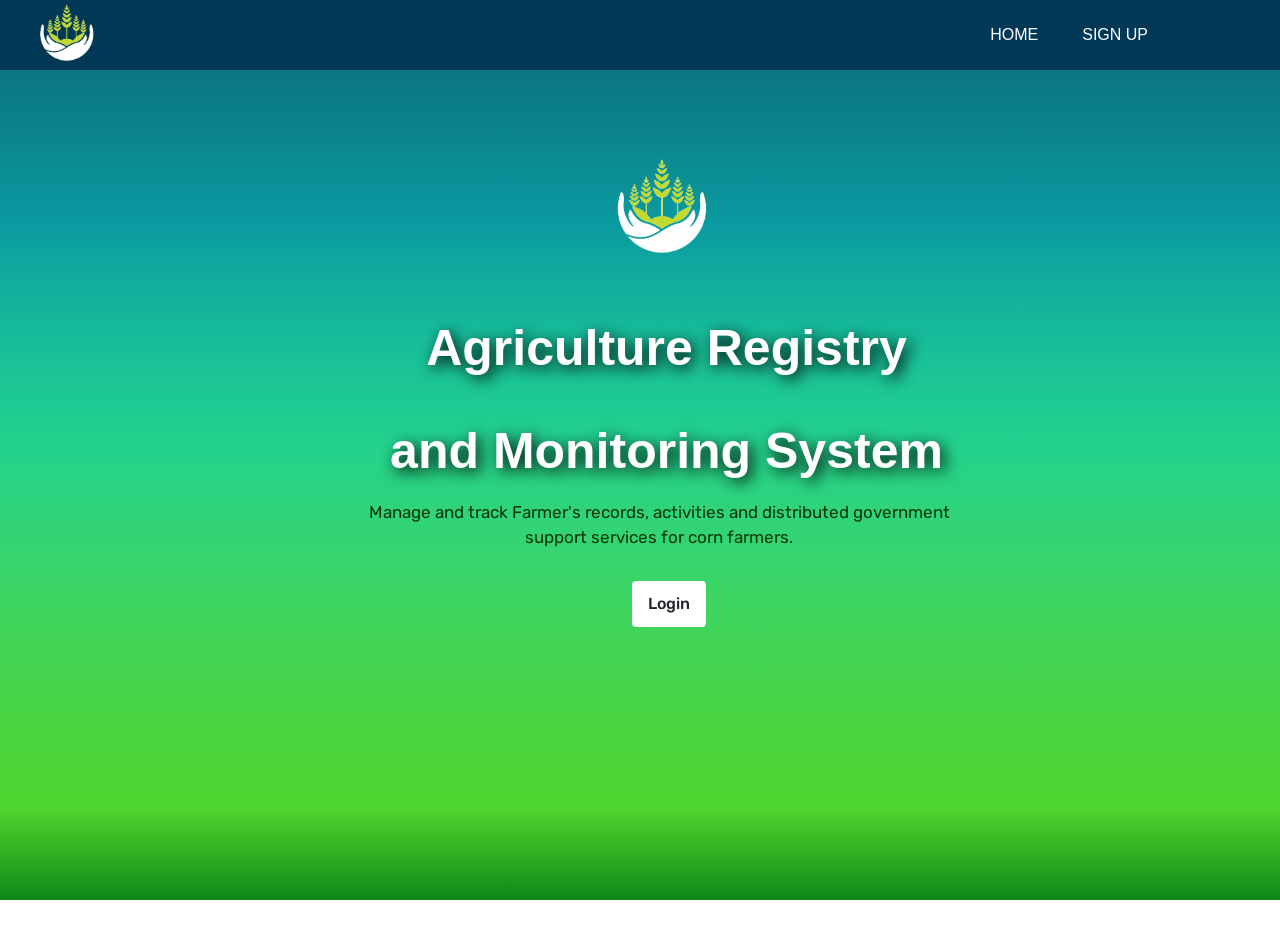
<file: index.html>
<!DOCTYPE html>
<html lang="en">

<head>
  <meta charset="UTF-8">
  <meta http-equiv="X-UA-Compatible" content="IE=edge">
  <meta name="viewport" content="width=device-width, initial-scale=1.0">
  <link href="https://fonts.googleapis.com/css2?family=Rubik:ital,wght@0,400;0,500;0,600&display=swap" rel="stylesheet">
  <link href="style.css" rel="stylesheet">
  <link href="scroll-lock.css" rel="stylesheet">
  <link rel="icon" href="LOGO1.png" type="image/png">
  <link href="tepl.css" rel="stylesheet">
    <title>Agriculture Registry and Monitoring System</title>




  </head>


    <style>
      /* Modal styles */
      .modal {
        display: none;
        position: fixed;
        z-index: 1;
        left: 0;
        top: 0;
        width: 100%;
        height: 100%;
        overflow: auto;
        background-color: rgba(0, 0, 0, 0.4);
      }
  
      .modal-content {
       background-color: #fefefe;
        margin: 10% auto;
        padding: 20px;
        border-radius: 8px;
        border: 1px solid #ccc;
        border: 1px solid #888;
        width: 80%;
        max-width: 400px;
        text-align: center;
        box-shadow: 0 4px 10px rgba(0, 0, 0, 0.1);  /* Soft shadow for depth */
        overflow: hidden;  /* Prevents content from overflowing */
      }
  
      .close {
        color: #aaa;
        float: right;
        font-size: 28px;
        font-weight: bold;
      }
  
      .close:hover,
      .close:focus {
        color: black;
        text-decoration: none;
        cursor: pointer;
      }
  
      .error-msg {
        color: red;
        margin: 10px 0;
      }

      .header1 {
      padding-left: 15px;
      font-size: 50px;
      color: #e8efeb;
      justify-items: center;
      color: white;
      text-shadow: 4px 4px 15px rgb(1, 1, 1);
  }
/* Form Container */
form {
    background: #ffffff;
    padding: 20px 30px;
    border-radius: 8px;
    box-shadow: 0 4px 8px rgba(0, 0, 0, 0.1);
    width: 100%;
    max-width: 400px;
}

/* Input Fields */
form input[type="text"],
form input[type="password"] {
    width: 100%;
    padding: 10px 15px;
    margin-bottom: 15px;
    border: 1px solid #ccc;
    border-radius: 4px;
    font-size: 14px;
}

form input[type="text"]:not(:last-child) {
    margin-bottom: 20px; /* Adjust margin between RSBA and password input fields */
}

form input[type="text"]:focus,
form input[type="password"]:focus {
    border-color: #007bff;
    outline: none;
    box-shadow: 0 0 5px rgba(0, 123, 255, 0.5);
}

/* Submit Button */
form button[type="submit"] {
    width: 100%;
    padding: 10px 15px;
    background-color: #007bff;
    color: #ffffff;
    border: none;
    border-radius: 4px;
    font-size: 16px;
    cursor: pointer;
    transition: background-color 0.3s ease;
}

form button[type="submit"]:hover {
    background-color: #0056b3;
}

/* Placeholder Styling */
form input::placeholder {
    color: #999;
    font-size: 14px;
}

/* Responsive Design */
@media (max-width: 480px) {
    form {
        padding: 15px 20px;
    }
    form input[type="text"],
    form input[type="password"] {
        font-size: 13px;
    }
    form button[type="submit"] {
        font-size: 14px;
    }
}
      
    </style>

<body>
  <!-- Front page -->
  <div class="scroll-control">
    <section class="home" id="home">

      <!-- Header/navbar -->
      <header>
      <nav>
        <img class="icon" src="LOGO1.png" alt="Corn Farmers Registry Logo">
    
        <ul>
          <li><a href="index.html">Home</a></li>
    
          <li><a href="Sign-up.html">Sign Up</a></li>
        </ul>
      </nav>
    </header>

    <main>

      <div class="fpage">
        <img class="Blogo" src="LOGO1.png" alt="logo">
        <h1 class="header1">Agriculture Registry and Monitoring System <span class="headingsp"></span></h1>
        <p class="frontp">Manage and track Farmer's records, activities and  distributed government support services for corn farmers.</p>
        <div class="center">
          <button class="btn" onclick="showFarmerLogin()">Login</button>
        </div>
      </div>

    </main>

      <!-- Farmer Login Modal -->
      <div id="farmerModal" class="modal">
        <div class="modal-content">
          <span class="close" onclick="closeModal('farmerModal')">&times;</span>
          <h2> Login</h2>
          <form action="login.php" method="POST">
            <input type="text" name="rsba_number" placeholder="RSBA Number" required>
            <input type="password" name="password" placeholder="Password" required>
            <button type="submit" name="login">Login</button>
        </form>
        <div id="message"></div>
      </div>

  

      <!-- Header/navbar End -->
    </section>

    <!-- Other sections here... -->
 
  </div>

  <script>

     // Function to show Farmer login modal
     function showFarmerLogin() {
      document.getElementById("farmerModal").style.display = "block";
    }

     // Close the modal if user clicks outside of it
     window.onclick = function(event) {
      const farmerModal = document.getElementById("farmerModal");
      const adminModal = document.getElementById("adminModal");
      if (event.target == farmerModal) {
        farmerModal.style.display = "none";
      } else if (event.target == adminModal) {
        adminModal.style.display = "none";
      }
    };

     // Function to close modals
     function closeModal(modalId) {
      document.getElementById(modalId).style.display = "none";
    }

const params = new URLSearchParams(window.location.search);
        const message = params.get('message');
        const messageDiv = document.getElementById('message');

        if (message) {
            if (params.get('type') === 'success') {
                messageDiv.classList.add('success');
            } else {
                messageDiv.classList.add('error');
            }
            messageDiv.textContent = message;
        }

  </script>
</body>


<footer>
 <!-- Contact Information Section -->
 <div class="footer-section">
  <h3>Contact Us</h3>
  <p>Email: <a href="mailto:info@cornfarmersregistry.com">info@cornfarmersregistry.com</a></p>
</div>
<div class="footer-container">
<!-- Add the main description about the system here -->
<div class="footer-section about">
  <h3>About The System</h3>
  <p>
    Agriculture Registry and Monitoring System is a digital platform designed to streamline the management and distribution of government support services to corn farmers. The system serves as a centralized registry where farmers can sign up and update their personal, farm, and crop details. It also tracks the delivery of government assistance, including cash subsidies, farm inputs like fertilizers and seeds, farm equipment, and other support services. The system provides an easy and efficient way for corn farmers to register and document their farming activities, tools for monitoring and managing the distribution of resources to farmers, and improves transparency and accuracy in reporting on the assistance provided.
  </p>
</div>

<!-- Social Media Section -->
<div class="footer-section">
  <h3>Follow Us</h3>
  <ul class="socials">
    <li><a href="https://facebook.com" target="_blank">Facebook</a></li>
    <li><a href="https://twitter.com" target="_blank">Twitter</a></li>
    <li><a href="https://instagram.com" target="_blank">Instagram</a></li>
    <li><a href="https://community.cornfarmersregistry.com" target="_blank">Community</a></li>
  </ul>
</div>

<!-- Feedback Section -->
<div class="footer-section">
  <h3>Feedback</h3>
  <p>We'd love to hear from you! <a href="feedback.html">Give us your feedback.</a></p>
</div>
</div>

</footer>

</html>
</file>
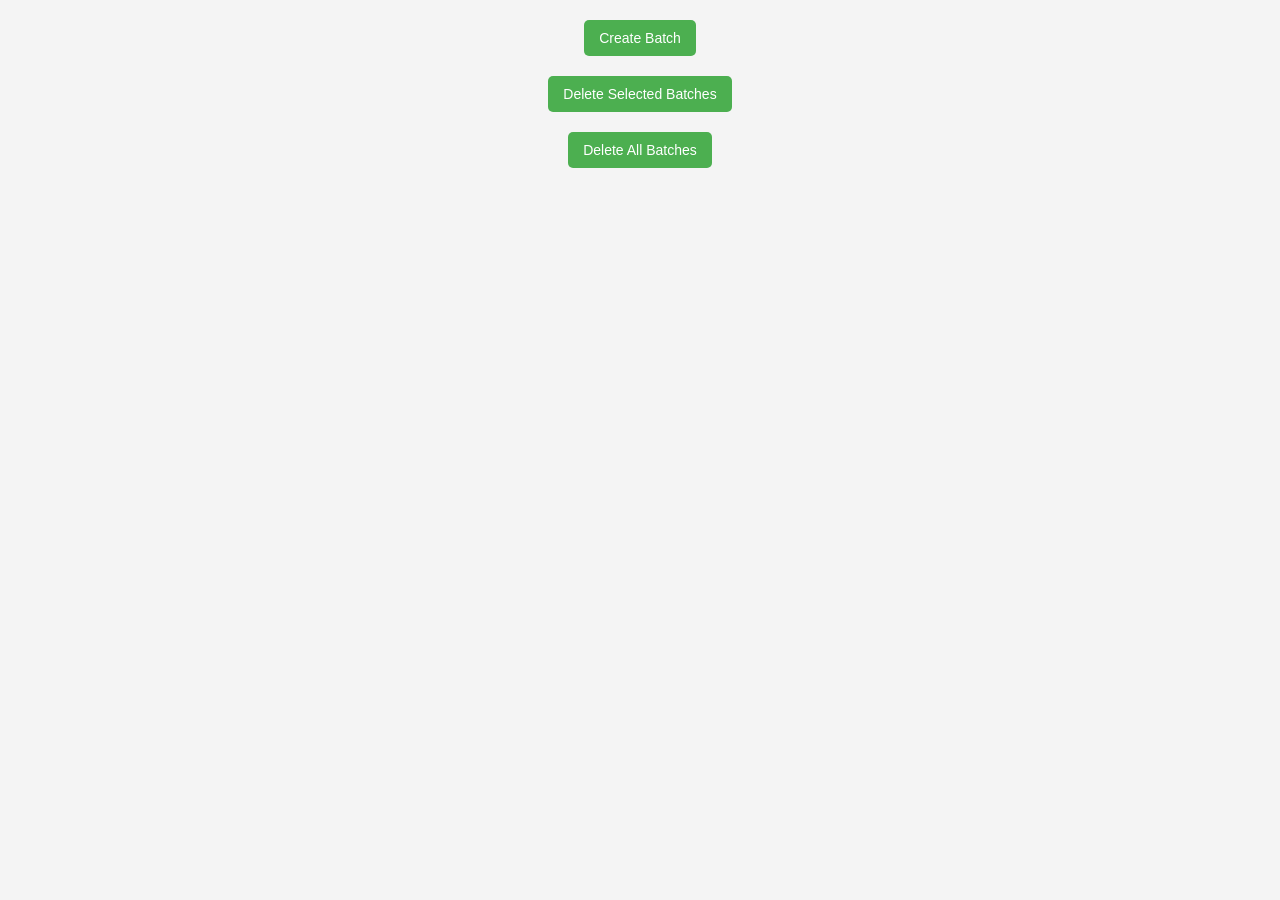
<file: add-distribution.html>
<style>
    /* General Styles */
body {
    font-family: Arial, sans-serif;
    margin: 0;
    padding: 0;
    background-color: #f4f4f4;
}

button {
    padding: 10px 15px;
    font-size: 14px;
    background-color: #4CAF50;
    color: white;
    border: none;
    cursor: pointer;
    border-radius: 5px;
    transition: background-color 0.3s ease;
}

button:hover {
    background-color: #45a049;
}

button:focus {
    outline: none;
}

/* Button Container */
.button-container {
    margin: 20px;
    display: flex;
    justify-content: center;
}

/* Modal Styles */
.modal {
    display: none;
    position: fixed;
    top: 0;
    left: 0;
    width: 100%;
    height: 100%;
    background-color: rgba(0, 0, 0, 0.5);
    justify-content: center;
    align-items: center;
}

.modal-content {
    background-color: white;
    padding: 20px;
    border-radius: 8px;
    max-width: 500px;
    width: 100%;
    position: relative;
}

.modal-close {
    position: absolute;
    top: 10px;
    right: 10px;
    font-size: 20px;
    cursor: pointer;
}

h2 {
    font-size: 24px;
    margin-bottom: 20px;
}

/* Form Styles */
form label {
    font-size: 16px;
    display: block;
    margin: 8px 0 4px;
}

form input,
form select {
    width: 100%;
    padding: 8px;
    margin: 8px 0;
    border: 1px solid #ccc;
    border-radius: 5px;
}

form input[type="number"] {
    -moz-appearance: textfield;
}

form input[type="number"]::-webkit-outer-spin-button,
form input[type="number"]::-webkit-inner-spin-button {
    -webkit-appearance: none;
    margin: 0;
}

button[type="submit"] {
    background-color: #007BFF;
}

button[type="submit"]:hover {
    background-color: #0056b3;
}

/* Batch Container Styles */
.batch-container {
    display: flex;
    flex-wrap: wrap;
    gap: 20px;
    justify-content: center;
    padding: 20px;
}

.batch-box {
    background-color: white;
    border: 1px solid #ddd;
    border-radius: 8px;
    width: 250px;
    padding: 15px;
    text-align: center;
    box-shadow: 0px 2px 5px rgba(0, 0, 0, 0.1);
}

.batch-box h3 {
    font-size: 18px;
    margin-bottom: 10px;
}

.batch-box p {
    font-size: 14px;
    margin: 5px 0;
}

.batch-checkbox {
    margin-right: 10px;
}

.batch-box:hover {
    background-color: #f0f0f0;
    cursor: pointer;
}

.batch-box input[type="checkbox"] {
    margin-right: 10px;
}

/* Modal for Adding Distribution Styles */
#distributionModal p {
    font-size: 16px;
    margin-bottom: 10px;
}

#distributionModal select {
    width: 100%;
    padding: 8px;
    margin: 8px 0;
    border: 1px solid #ccc;
    border-radius: 5px;
}

/* Responsive Styles */
@media (max-width: 768px) {
    .batch-container {
        flex-direction: column;
        align-items: center;
    }

    .batch-box {
        width: 90%;
        margin: 10px 0;
    }

    .modal-content {
        padding: 15px;
    }

    h2 {
        font-size: 20px;
    }
}

</style>
<body>

    <!-- Create Batch Button -->
    <div class="button-container">
        <button onclick="openBatchModal()">Create Batch</button>
    </div>

    <!-- Delete Selected Button -->
    <div class="button-container">
        <button onclick="deleteSelectedBatches()">Delete Selected Batches</button>
    </div>

    <!-- Delete All Button -->
    <div class="button-container">
        <button onclick="deleteAllBatches()">Delete All Batches</button>
    </div>

    <!-- Container for displaying batches -->
    <div class="batch-container" id="batchContainer">
        <!-- Batches will be displayed here dynamically -->
    </div>

    <!-- Modal for Creating New Batch -->
    <div id="batchModal" class="modal">
        <div class="modal-content">
            <span class="modal-close" onclick="closeBatchModal()">&times;</span>
            <h2>Create New Distribution Batch</h2>
            <form id="batchForm">
                <label for="batchName">Batch Name</label>
                <select id="batchName" name="batchName" required>
                    <option value="" disabled selected>Select Batch Type</option>
                    <option value="Cash">Cash</option>
                    <option value="Seeds">Seeds</option>
                    <option value="Fertilizer">Fertilizer</option>
                    <option value="Pesticide">Pesticide</option>
                    <option value="Herbicide">Herbicide</option>
                    <option value="Rodenticide">Rodenticide</option>
                </select>

                <label for="batchNumber">Batch Number</label>
                <input type="text" id="batchNumber" name="batchNumber" required readonly>

                <label for="totalQuantity">Total Quantity</label>
                <input type="number" id="totalQuantity" name="totalQuantity" required>

                <button type="submit" class="button">Create Batch</button>
            </form>
        </div>
    </div>

    <!-- Modal for Adding Distribution Record -->
    <div id="distributionModal" class="modal">
        <div class="modal-content">
            <span class="modal-close" onclick="closeDistributionModal()">&times;</span>
            <h2>Add Distribution Record</h2>
            <form id="distributionForm">
                <input type="hidden" id="distributionBatchId" name="distributionBatchId">
                <p><strong>Batch Name:</strong> <span id="batchNameDisplay">N/A</span></p>
                <p><strong>Batch Number:</strong> <span id="batchNumberDisplay">N/A</span></p>

                <label for="distributedQuantity">Distributed Quantity</label>
                <input type="number" id="distributedQuantity" name="distributedQuantity" required>

                <label for="barangaySelect">Select Barangay</label>
                <select id="barangaySelect" name="barangaySelect">
                    <option value="" disabled selected>Select Barangay</option>
                    <option value="Balacanas">Balacanas</option>
                    <option value="Dayawan">Dayawan</option>
                    <option value="Katipunan">Katipunan</option>
                    <option value="Kimaya">Kimaya</option>
                    <option value="Poblacion 1">Poblacion 1</option>
                    <option value="Poblacion 2">Poblacion 2</option>
                    <option value="Poblacion 3">Poblacion 3</option>
                    <option value="San Martin">San Martin</option>
                    <option value="Tambobong">Tambobong</option>
                    <option value="Imelda">Imelda</option>
                    <option value="Looc">Looc</option>
                </select>

                <button type="submit" class="button">Submit Distribution</button>
            </form>
        </div>
    </div>

    <script>
        // Function to open the Create Batch modal
        function openBatchModal() {
            document.getElementById('batchModal').style.display = 'block';
        }

        // Function to close the Create Batch modal
        function closeBatchModal() {
            document.getElementById('batchModal').style.display = 'none';
        }

        // Function to open the Distribution modal
        function openDistributionModal(batchId, batchName, batchNumber) {
            document.getElementById('distributionModal').style.display = 'block';
            document.getElementById('distributionBatchId').value = batchId;
            document.getElementById('batchNameDisplay').textContent = batchName;
            document.getElementById('batchNumberDisplay').textContent = batchNumber;
        }

        // Function to close the Distribution modal
        function closeDistributionModal() {
            document.getElementById('distributionModal').style.display = 'none';
        }

        // Function to load and display batches
        function loadBatches() {
            fetch('fetch_batches.php')
                .then(response => response.json())
                .then(batches => {
                    const batchContainer = document.getElementById('batchContainer');
                    batchContainer.innerHTML = '';  // Clear existing batches
                    batches.forEach(batch => {
                        const batchBox = document.createElement('div');
                        batchBox.className = 'batch-box';
                        batchBox.id = 'batch-' + batch.id;

                        batchBox.innerHTML = `
                            <input type="checkbox" class="batch-checkbox" data-id="${batch.id}">
                            <h3>${batch.batch_name}</h3>
                            <p>Batch Number: ${batch.batch_number}</p>
                            <p>Total Quantity: ${batch.total_quantity}</p>
                            <p>Remaining Quantity: ${batch.remaining_quantity}</p>
                        `;
                        batchBox.onclick = () => openDistributionModal(batch.id, batch.batch_name, batch.batch_number);
                        batchContainer.appendChild(batchBox);
                    });
                })
                .catch(error => {
                    console.error('Error:', error);
                    alert('Failed to load batches.');
                });
        }

        // Load batches on page load
        loadBatches();

        // Function to delete selected batches
        function deleteSelectedBatches() {
            const selectedCheckboxes = document.querySelectorAll('.batch-checkbox:checked');
            if (selectedCheckboxes.length === 0) {
                alert('No batches selected for deletion');
                return;
            }

            selectedCheckboxes.forEach(checkbox => {
                const batchId = checkbox.getAttribute('data-id');
                const batchElement = document.getElementById('batch-' + batchId);
                if (batchElement) {
                    batchElement.remove();  // Remove the batch from the DOM
                }
            });

            alert('Selected batches deleted successfully!');
        }

        // Function to delete all batches
        function deleteAllBatches() {
            const allBatches = document.querySelectorAll('.batch-box');
            if (allBatches.length === 0) {
                alert('No batches to delete');
                return;
            }

            if (confirm('Are you sure you want to delete all batches?')) {
                allBatches.forEach(batch => {
                    batch.remove();  // Remove each batch from the DOM
                });

                alert('All batches deleted successfully!');
            }
        }

        // Function to delete selected batches from the frontend only
function deleteSelectedBatches() {
    const selectedCheckboxes = document.querySelectorAll('.batch-checkbox:checked');
    if (selectedCheckboxes.length === 0) {
        alert('No batches selected for deletion');
        return;
    }

    // Remove the batches from the DOM (frontend)
    selectedCheckboxes.forEach(checkbox => {
        const batchId = checkbox.getAttribute('data-id');
        const batchElement = document.getElementById('batch-' + batchId);
        if (batchElement) {
            batchElement.remove();  // Remove the batch from the DOM
        }
    });

    alert('Selected batches deleted from view.');
    
    // Optionally, you could call a backend function here to delete them from the database if needed.
}

// Function to delete all batches from the frontend
function deleteAllBatches() {
    const allBatches = document.querySelectorAll('.batch-box');
    if (allBatches.length === 0) {
        alert('No batches to delete');
        return;
    }

    if (confirm('Are you sure you want to delete all batches from view?')) {
        allBatches.forEach(batch => {
            batch.remove();  // Remove each batch from the DOM
        });

        alert('All batches deleted from view.');
    }
}


// Function to delete selected batches from the frontend and backend
async function deleteSelectedBatchesFromBackend() {
    const selectedCheckboxes = document.querySelectorAll('.batch-checkbox:checked');
    if (selectedCheckboxes.length === 0) {
        alert('No batches selected for deletion');
        return;
    }

    const batchIdsToDelete = [];
    selectedCheckboxes.forEach(checkbox => {
        batchIdsToDelete.push(checkbox.getAttribute('data-id'));
    });

    const confirmDeletion = confirm(`Are you sure you want to delete ${batchIdsToDelete.length} batches permanently?`);
    if (confirmDeletion) {
        try {
            // Send delete request to backend
            const response = await fetch('delete_batches.php', {
                method: 'POST',
                body: JSON.stringify({ batchIds: batchIdsToDelete }),
                headers: { 'Content-Type': 'application/json' }
            });

            const data = await response.json();
            if (data.success) {
                // After confirming from backend, remove from frontend
                selectedCheckboxes.forEach(checkbox => {
                    const batchId = checkbox.getAttribute('data-id');
                    const batchElement = document.getElementById('batch-' + batchId);
                    if (batchElement) {
                        batchElement.remove();  // Remove from frontend
                    }
                });

                alert('Batches deleted successfully.');
            } else {
                alert('Failed to delete batches from backend.');
            }
        } catch (error) {
            console.error('Error deleting batches:', error);
            alert('An error occurred while deleting the batches.');
        }
    }
}

    </script>
</body>
</file>
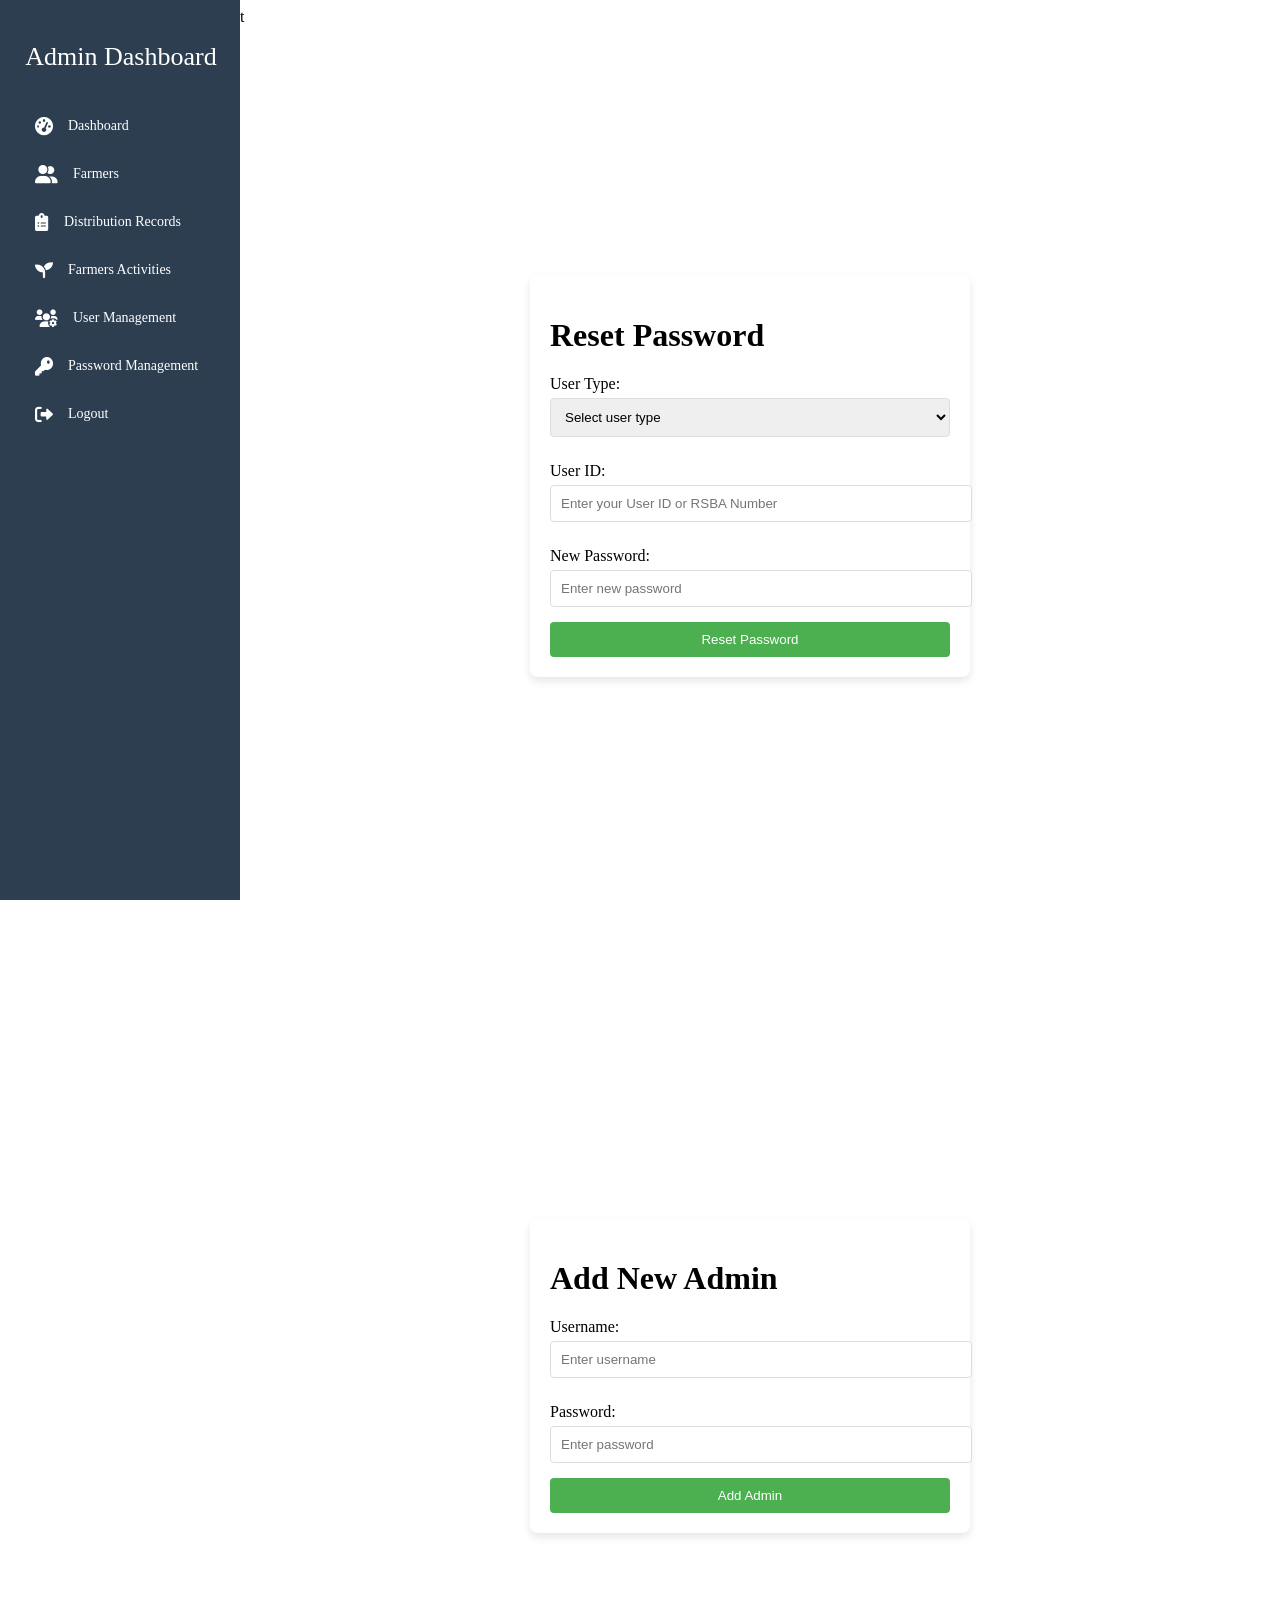
<file: admin_password_management.html>
<!DOCTYPE html>
<html lang="en">
<head>
    <meta charset="UTF-8">
    <meta name="viewport" content="width=device-width, initial-scale=1.0">
    <title>Reset Password</title>
    <link rel="stylesheet" href="https://cdnjs.cloudflare.com/ajax/libs/font-awesome/6.0.0-beta3/css/all.min.css">
    <style>
        /* Sidebar styling */
        .sidebar {
            width: 200px;
            background-color: #2c3e50;
            color: white;
            padding: 20px;
            position: fixed;
            top: 0;
            left: 0;
            bottom: 0;
            transition: width 0.3s;
        }

        .sidebar h2 {
            color: #ffffff;
            margin-bottom: 30px;
            margin-left: 1%;
            text-align: center;
            font-size: 26px; /* Slightly larger */
            font-weight: 540;
        }

        .sidebar ul {
            list-style: none;
            padding: 0;
        }

        .sidebar ul li {
            padding: 15px;
            cursor: pointer;
            transition: background 0.3s ease;
            display: flex;
            align-items: center;
            font-size: 14px;
        }

        .sidebar ul li:hover {
            background-color: #34495e;
        }

        .sidebar ul li i {
            margin-right: 15px;
            font-size: 18px;
        }

        /* Form Container */
        .form-container {
            margin-left: 220px; /* To avoid overlapping with the sidebar */
            display: flex;
            justify-content: center;
            align-items: center;
            min-height: 100vh; /* Vertically center */
        }

        form {
            max-width: 400px;
            width: 100%;
            padding: 20px;
            border-radius: 8px;
            background-color: #fff;
            box-shadow: 0 4px 8px rgba(0, 0, 0, 0.1);
        }

        label {
            display: block;
            margin: 10px 0 5px;
        }

        input, select {
            width: 100%;
            padding: 10px;
            margin-bottom: 15px;
            border: 1px solid #ddd;
            border-radius: 4px;
        }

        button {
            background-color: #4CAF50;
            color: white;
            border: none;
            padding: 10px 15px;
            cursor: pointer;
            width: 100%;
            border-radius: 4px;
        }

        button:hover {
            opacity: 0.8;
        }
    </style>
</head>
<body>
    <!-- Sidebar -->
    <div class="sidebar">
        <h2>Admin Dashboard</h2>
        <ul>
            <li id="dashboardMenu" onclick="window.location.href='dashboard.html'">
                <i class="fas fa-tachometer-alt"></i> Dashboard
            </li>
            <li id="barangayContainer" onclick="window.location.href='admin.html'">
                <i class="fas fa-user-friends"></i> Farmers
            </li>
            <li id="distribution-records" onclick="window.location.href='add-distribution.html'">
                <i class="fas fa-clipboard-list"></i> Distribution Records
            </li>
            <li id="farmersActivitiesMenu" onclick="window.location.href='farmers-record.html'">
                <i class="fas fa-seedling"></i> Farmers Activities
            </li>
            <li id="userManagementMenu" onclick="window.location.href='manage_users.html'">
                <i class="fas fa-users-cog"></i> User Management
            </li>
            <li id="passwordManagementMenu" onclick="window.location.href='admin_password_management.html'">
                <i class="fas fa-key"></i> Password Management
            </li>
            <li id="logoutMenu" onclick="window.location.href='logout.php'">
                <i class="fas fa-sign-out-alt"></i> Logout
            </li>
        </ul>
    </div>
<!-- Navigation Bar -->
<div class="navbar">
    <a id="resetPasswordLink" class="active" onclick="showForm('resetPassword')">Reset Password</a>
    <a id="addAdminLink" onclick="showForm('addAdmin')">Add Admin Account</a>
</div>
    <!-- Main Content (Form Container) -->
    <div class="form-container">
        <!-- Reset Password Form -->
        <form id="resetPasswordForm">
            <h1>Reset Password</h1>

            <label for="userType">User Type:</label>
            <select id="userType" name="user_type" required>
                <option value="" disabled selected>Select user type</option>
                <option value="admin">Admin</option>
                <option value="farmer">Farmer</option>
            </select>

            <label for="userId">User ID:</label>
            <input type="text" id="userId" name="user_id" placeholder="Enter your User ID or RSBA Number" required>

            <label for="newPassword">New Password:</label>
            <input type="password" id="newPassword" name="new_password" placeholder="Enter new password" required>

            <button type="submit">Reset Password</button>
        </form>
    </div>

<!-- Add Admin Account Form -->
    <div id="addAdmin" class="form-container">
        <form id="addUserForm">
            <h1>Add New Admin</h1>

            <label for="username">Username:</label>
            <input type="text" id="username" name="username" placeholder="Enter username" required>

            <label for="password">Password:</label>
            <input type="password" id="password" name="password" placeholder="Enter password" required>

            <button type="submit">Add Admin</button>
        </form>
    </div>

    <script>
        function showForm(formId) {
            // Hide all forms
            document.querySelectorAll('.form-container').forEach(form => {
                form.classList.remove('active');
            });

            // Deactivate all navbar links
            document.querySelectorAll('.navbar a').forEach(link => {
                link.classList.remove('active');
            });

            // Show the selected form and activate its link
            document.getElementById(formId).classList.add('active');
            document.querySelector(`#${formId}Link`).classList.add('active');
        }
        // Handle form submission
        document.getElementById('resetPasswordForm').addEventListener('submit', function (e) {
            e.preventDefault();

            const formData = new FormData(this);

            fetch('admin_password_management.php', {
                method: 'POST',
                body: formData,
            })
                .then(response => response.json())
                .then(result => {
                    alert(result.message);
                    if (result.success) {
                        this.reset();
                    }
                })
                .catch(error => {
                    console.error('Error resetting password:', error);
                    alert('Failed to reset password. Please try again.');
                });
        });

        // Handle form submission
        document.getElementById('addUserForm').addEventListener('submit', function (e) {
            e.preventDefault();

            const formData = new FormData(this);

            // Make POST request to backend
            fetch('add_user_backend.php', {
                method: 'POST',
                body: formData,
            })
                .then(response => response.json())
                .then(result => {
                    alert(result.message);
                    if (result.success) {
                        this.reset();
                    }
                })
                .catch(error => {
                    console.error('Error adding admin:', error);
                    alert('Failed to add admin. Please try again.');
                });
        });
    </script>
</body>
</html>
</file>
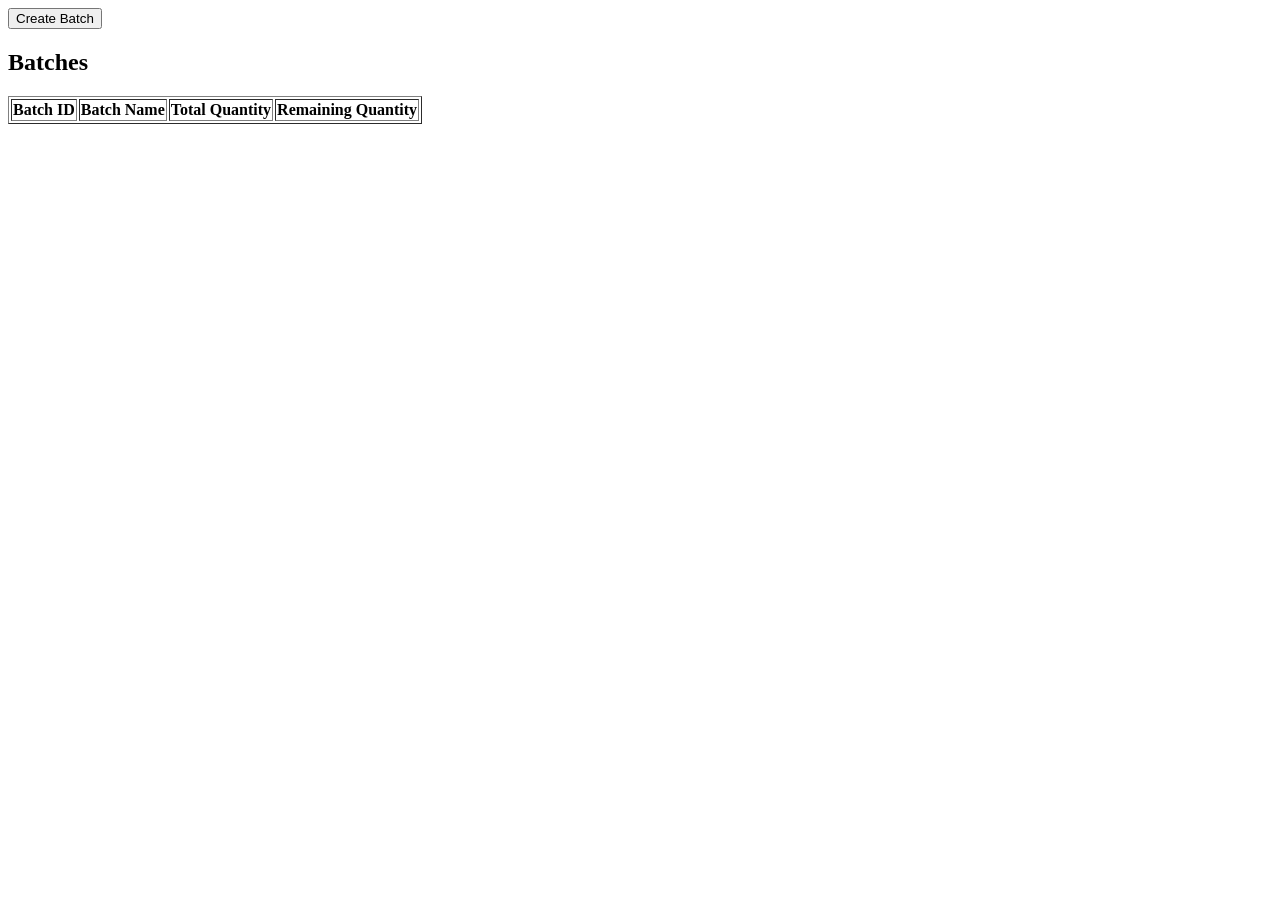
<file: distribution.html>
<!DOCTYPE html>
<html lang="en">
<head>
    <meta charset="UTF-8">
    <meta name="viewport" content="width=device-width, initial-scale=1.0">
    <title>Batch Management</title>
    <script>
        // Function to open the modal
        function openCreateBatchModal() {
            document.getElementById("createBatchModal").style.display = "block";
        }

        // Function to close the modal
        function closeCreateBatchModal() {
            document.getElementById("createBatchModal").style.display = "none";
        }

        // Function to generate a unique batch number (e.g., based on timestamp)
        function generateBatchNumber() {
            const timestamp = Date.now(); // Get current timestamp
            const randomNum = Math.floor(Math.random() * 1000); // Generate a random number
            return `BATCH-${timestamp}-${randomNum}`; // Return formatted batch number
        }

        // Function to submit the batch form
        function submitBatchForm() {
            const batchName = document.getElementById("batch_name").value;
            const totalQuantity = document.getElementById("total_quantity").value;
            const batchNumber = generateBatchNumber(); // Generate the batch number

            const formData = new FormData();
            formData.append('batch_name', batchName);
            formData.append('total_quantity', totalQuantity);
            formData.append('batch_number', batchNumber); // Include batch number

            fetch('create_batch.php', {
                method: 'POST',
                body: formData
            })
            .then(response => response.text())
            .then(data => {
                alert(data); // Show response from server
                loadBatches(); // Reload batches after creating a new batch
                closeCreateBatchModal(); // Close modal after submission
            })
            .catch(error => console.error('Error:', error));
        }

        // Function to load batches from the server
        function loadBatches() {
            fetch('fetch_batches.php')
                .then(response => response.json())
                .then(data => {
                    const batchTableBody = document.getElementById("batchTableBody");
                    batchTableBody.innerHTML = ""; // Clear the table

                    data.forEach(batch => {
                        const row = document.createElement("tr");
                        row.innerHTML = `
                            <td>${batch.batch_id}</td>
                            <td>${batch.batch_name}</td>
                            <td>${batch.total_quantity}</td>
                            <td>${batch.remaining_quantity}</td>
                        `;
                        batchTableBody.appendChild(row);
                    });
                })
                .catch(error => console.error('Error loading batches:', error));
        }

        // Call loadBatches when the page loads
        window.onload = loadBatches;
    </script>
</head>
<body>

    <button onclick="openCreateBatchModal()">Create Batch</button>

    <!-- Modal for Create Batch -->
    <div id="createBatchModal" style="display:none;">
        <div>
            <h3>Create Batch</h3>
            <label for="batch_name">Batch Name:</label>
            <input type="text" id="batch_name" name="batch_name" required><br><br>
            <label for="total_quantity">Total Quantity:</label>
            <input type="number" id="total_quantity" name="total_quantity" required><br><br>
            <button onclick="submitBatchForm()">Save</button>
            <button onclick="closeCreateBatchModal()">Cancel</button>
        </div>
    </div>

    <!-- Display Batches in Table -->
    <h2>Batches</h2>
    <table border="1">
        <thead>
            <tr>
                <th>Batch ID</th>
                <th>Batch Name</th>
                <th>Total Quantity</th>
                <th>Remaining Quantity</th>
            </tr>
        </thead>
        <tbody id="batchTableBody">
            <!-- Batch rows will be dynamically loaded here -->
        </tbody>
    </table>

</body>
</html>
</file>
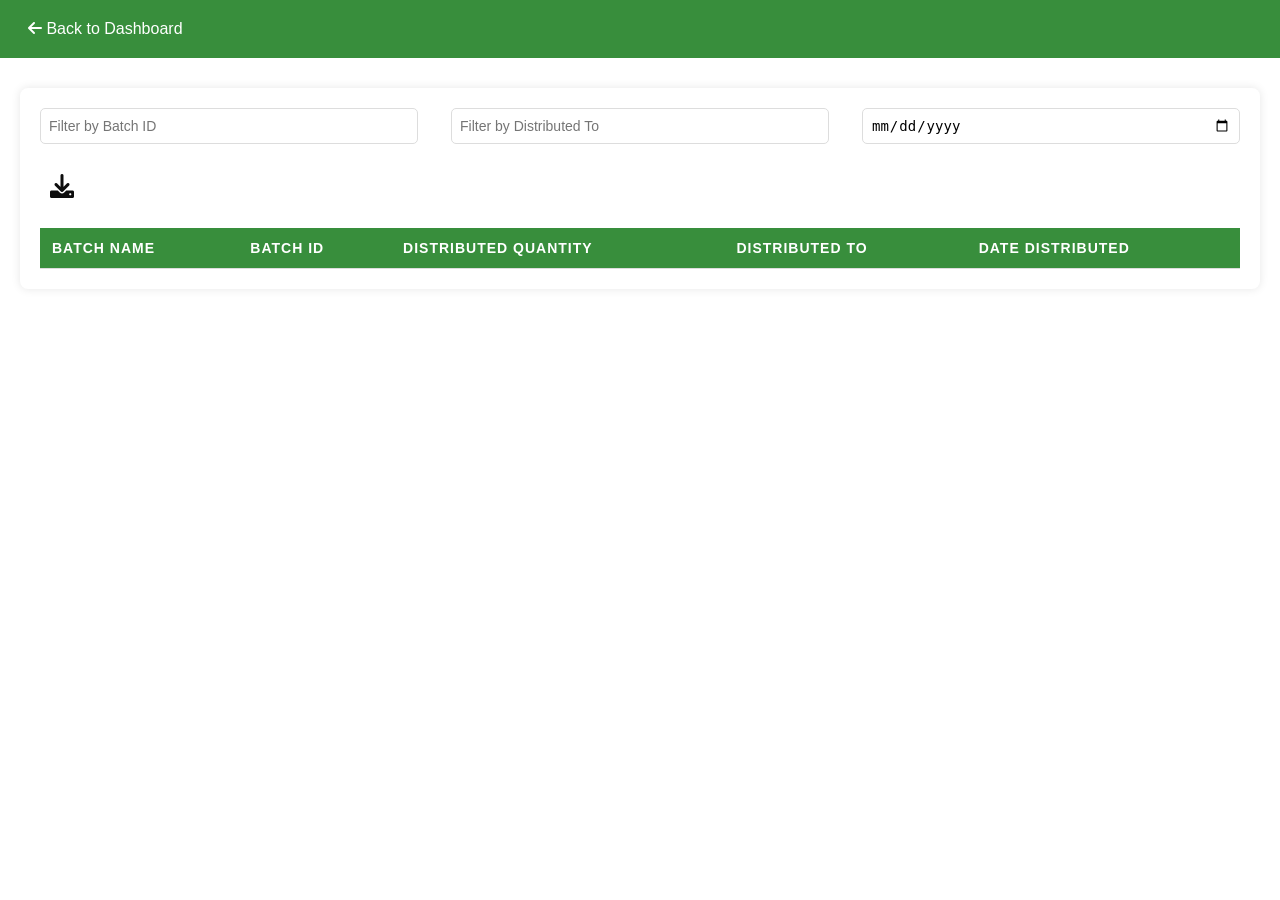
<file: filtered-records.html>
<!DOCTYPE html>
<html lang="en">
<head>
    <meta charset="UTF-8">
    <meta name="viewport" content="width=device-width, initial-scale=1.0">
    <title>Filtered Distribution Records</title>
    <link href="https://cdnjs.cloudflare.com/ajax/libs/font-awesome/6.0.0-beta3/css/all.min.css" rel="stylesheet">
    <style>
        /* Global Styles */
        body {
            font-family: 'Arial', sans-serif;
            margin: 0;
            padding: 0;
            background-color: #FFFFFF;
            color: #333;
        }

        /* Navbar */
        .navbar {
            background-color: #388E3C;
            padding: 20px;
        }

        .navbar a {
            color: white;
            text-decoration: none;
            font-size: 16px;
            padding: 8px;
            border-radius: 5px;
            transition: background-color 0.3s;
        }

        .navbar a:hover {
            background-color: #388E3C;
        }

        /* Content Container */
        .content-container {
            max-width: 1200px;
            margin: 30px auto;
            padding: 20px;
            background-color: white;
            box-shadow: 0 0 10px rgba(0, 0, 0, 0.1);
            border-radius: 8px;
        }

        /* Filter Section */
        .filter-section {
            display: flex;
            justify-content: space-between;
            margin-bottom: 20px;
        }

        .filter-section input {
            padding: 8px;
            width: 30%;
            font-size: 14px;
            border-radius: 5px;
            border: 1px solid #ddd;
        }

        /* Table Styles */
        table {
            width: 100%;
            border-collapse: collapse;
            margin-top: 20px;
        }

        th, td {
            padding: 12px;
            text-align: left;
            border-bottom: 1px solid #ddd;
            font-size: 14px;
        }

        th {
            background-color: #388E3C;
            color: white;
            text-transform: uppercase;
            letter-spacing: 1px;
        }

        tr:hover {
            background-color: #f5f5f5;
        }

        /* Download Icon */
        .download-icon {
            font-size: 24px;
            color: #0d0d0d;
            cursor: pointer;
            padding: 10px;
            border-radius: 50%;
            transition: background-color 0.3s;
        }

        .download-icon:hover {
            background-color: #f0f0f0;
        }

        /* Responsive Design */
        @media screen and (max-width: 768px) {
            table, th, td {
                font-size: 12px;
            }

            .content-container {
                margin: 10px;
                padding: 10px;
            }
        }
    </style>
</head>
<body>

    <div class="navbar">
        <a href="dashboard.html" class="back-btn">
            <i class="fa fa-arrow-left"></i> Back to Dashboard
        </a>
    </div>

    <!-- Content Section: Filters -->
    <div class="content-container">
        <div class="filter-section">
            <input type="text" id="batchIdFilter" placeholder="Filter by Batch ID">
            <input type="text" id="distributedToFilter" placeholder="Filter by Distributed To">
            <input type="date" id="dateFilter" placeholder="Filter by Date">
        </div>

        <!-- Download Icon -->
        <i class="fa fa-download download-icon" id="downloadBtn" title="Download CSV"></i>

        <table>
            <thead>
                <tr>
                    <th>Batch Name</th>
                    <th>Batch ID</th>
                    <th>Distributed Quantity</th>
                    <th>Distributed To</th>
                    <th>Date Distributed</th>
                </tr>
            </thead>
            <tbody id="distributionRecordsTableBody">
                <!-- Records will be dynamically loaded here -->
            </tbody>
        </table>
    </div>

    <script>
        document.addEventListener('DOMContentLoaded', () => {
            const tableBody = document.getElementById('distributionRecordsTableBody');
            const distributionBatches = JSON.parse(localStorage.getItem('distributionBatches')) || [];
            const selectedBatchType = localStorage.getItem('selectedBatchType'); // Get selected batch type from localStorage

            // Filter input elements
            const batchIdFilter = document.getElementById('batchIdFilter');
            const distributedToFilter = document.getElementById('distributedToFilter');
            const dateFilter = document.getElementById('dateFilter');

            // Function to load filtered records
            function loadFilteredRecords() {
                tableBody.innerHTML = ''; // Clear existing table rows

                const batchIdFilterValue = batchIdFilter.value.toLowerCase();
                const distributedToFilterValue = distributedToFilter.value.toLowerCase();
                const dateFilterValue = dateFilter.value;

                distributionBatches.forEach(batch => {
                    if (selectedBatchType && batch.batchName.toLowerCase() !== selectedBatchType) return; // Filter by batch type

                    batch.distributions.forEach(distribution => {
                        // Apply filters
                        const matchBatchId = batch.batchId.toLowerCase().includes(batchIdFilterValue);
                        const matchDistributedTo = distribution.distributedTo.toLowerCase().includes(distributedToFilterValue);
                        const matchDate = dateFilterValue ? distribution.dateDistributed === dateFilterValue : true;

                        if (matchBatchId && matchDistributedTo && matchDate) {
                            const row = document.createElement('tr');
                            row.innerHTML = `
                                <td>${batch.batchName}</td>
                                <td>${batch.batchId}</td>
                                <td>${distribution.distributedQuantity}</td>
                                <td>${distribution.distributedTo}</td>
                                <td>${distribution.dateDistributed}</td>
                            `;
                            tableBody.appendChild(row);
                        }
                    });
                });
            }

            // Event listeners for filter inputs
            batchIdFilter.addEventListener('input', loadFilteredRecords);
            distributedToFilter.addEventListener('input', loadFilteredRecords);
            dateFilter.addEventListener('change', loadFilteredRecords);

            // Load filtered records when the page loads
            loadFilteredRecords();

            // Function to download table data as CSV
            function downloadCSV() {
                const rows = Array.from(tableBody.rows);
                const csvContent = [];

                // Get headers
                const headers = ['Batch Name', 'Batch ID', 'Distributed Quantity', 'Distributed To', 'Date Distributed'];
                csvContent.push(headers.join(','));

                // Get data rows
                rows.forEach(row => {
                    const cells = Array.from(row.cells).map(cell => `"${cell.textContent}"`);
                    csvContent.push(cells.join(','));
                });

                // Create CSV string
                const csvString = csvContent.join('\n');

                // Create a Blob from the CSV string
                const blob = new Blob([csvString], { type: 'text/csv' });
                const url = URL.createObjectURL(blob);
                const link = document.createElement('a');
                link.href = url;
                link.download = 'distribution_records.csv';

                // Trigger the download
                link.click();
            }

            // Event listener for download icon
            const downloadBtn = document.getElementById('downloadBtn');
            downloadBtn.addEventListener('click', downloadCSV);
        });
    </script>

</body>
</html>
</file>
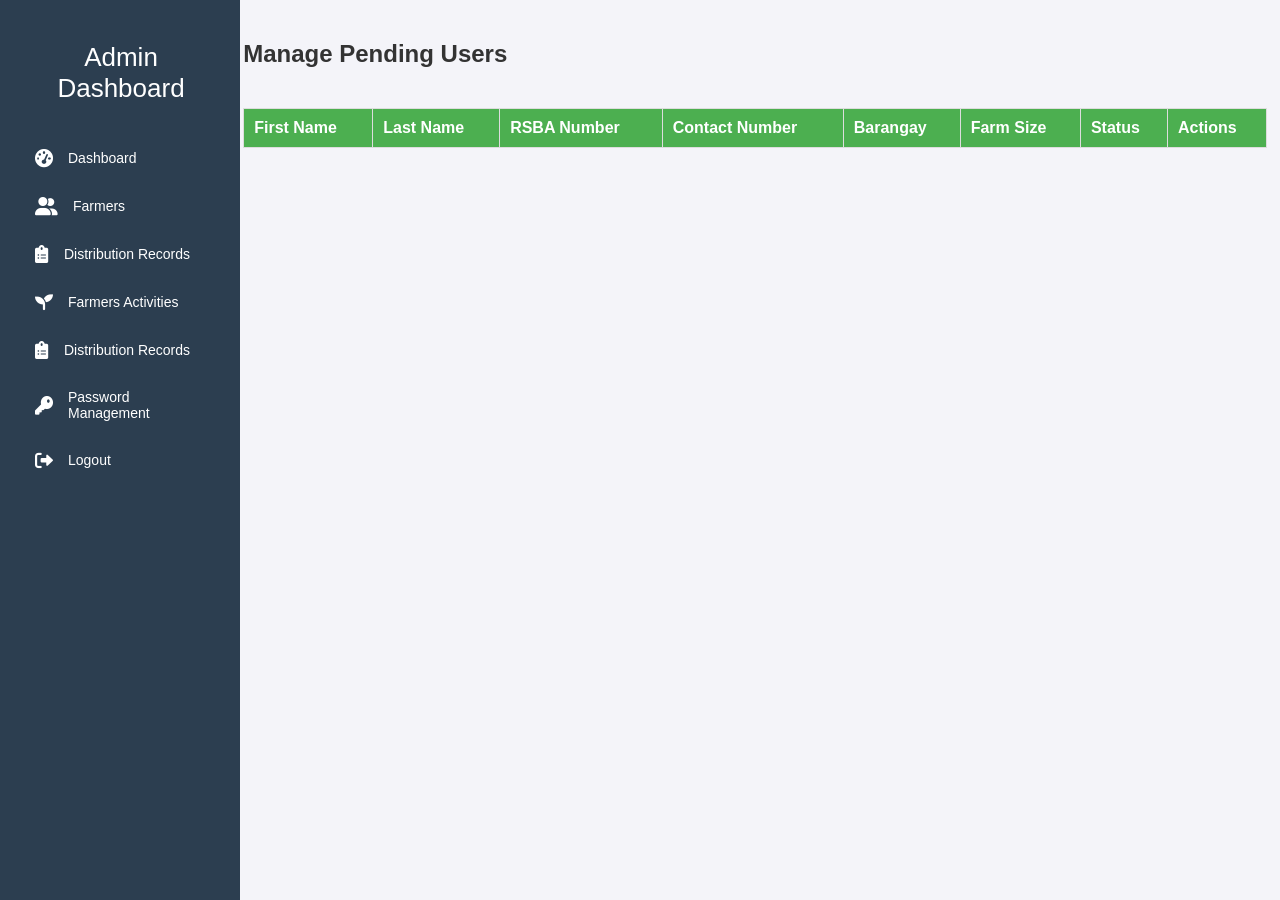
<file: manage_users.html>
<!DOCTYPE html>
<html lang="en">
<head>
    <meta charset="UTF-8">
    <meta name="viewport" content="width=device-width, initial-scale=1.0">
    <link rel="stylesheet" href="https://cdnjs.cloudflare.com/ajax/libs/font-awesome/6.0.0-beta3/css/all.min.css">
    <title>Manage Users - ARMS</title>
    <style>
        /* Basic styling */
        body {
            font-family: Arial, sans-serif;
            background-color: #f4f4f9;
            margin: 0;
            padding: 0;
            display: flex;
            justify-content: center;
            align-items: flex-start;
            flex-direction: column;
            padding-top: 20px;
        }

        table {
            width: 80%;
            margin: 20px;
            border-collapse: collapse;
            margin-left: 19%;
        }

        th, td {
            padding: 10px;
            border: 1px solid #ddd;
            text-align: left;
        }

        th {
            background-color: #4CAF50;
            color: white;
        }

        td {
            background-color: #fff;
        }

        button {
            background-color: #4CAF50;
            color: white;
            border: none;
            padding: 5px 10px;
            cursor: pointer;
        }

        button.deny {
            background-color: #f44336;
        }

        button:hover {
            opacity: 0.8;
        }

        h2 {
            text-align: center;
            color: #333;
            margin-left: 19%;
        }

        .sidebar {
            width: 200px;
            background-color: #2c3e50;
            color: white;
            padding: 20px;
            position: fixed;
            top: 0;
            left: 0;
            bottom: 0;
            transition: width 0.3s;
        }

        .sidebar h2 {
            color: #ffffff;
            margin-bottom: 30px;
            margin-left: 1%;
            text-align: center;
            font-size: 26px; /* Slightly larger */
            font-weight: 540;
        }
        
        .sidebar ul {
            list-style: none;
            padding: 0;
        }
        
        .sidebar ul li {
            padding: 15px;
            cursor: pointer;
            transition: background 0.3s ease;
            display: flex;
            align-items: center;
            font-size: 14px;
        }
        
        .sidebar ul li:hover {
            background-color: #34495e;
        }
        
        .sidebar ul li i {
            margin-right: 15px;
            font-size: 18px;
        }
    </style>
</head>
<body>
    <div class="sidebar">
        <h2>Admin Dashboard</h2>
        <ul>
            <!-- Farmers Menu -->
            <li id="dashboardMenu" onclick="window.location.href='dashboard.html'">
                <i class="fas fa-tachometer-alt"></i> Dashboard
            </li>
            
            <li id="barangayContainer" onclick="window.location.href='admin.html'">
                <i class="fas fa-user-friends"></i> Farmers
            </li>
    
            <!-- Distribution Records Menu with Submenu -->
            <li id="toggleDistributionSubMenu()" id="distribution-records">
                <i class="fas fa-clipboard-list"></i> Distribution Records
            </li>
    
    
            <!-- Farmers Activities Menu -->
            <li id="farmersActivitiesMenu" onclick="window.location.href='farmers-record.html'">
                <i class="fas fa-seedling"></i> Farmers Activities
            </li>
            <li id="add-distribution" onclick="window.location.href='add-distribution.html'">
                <i class="fas fa-clipboard-list"></i><span>Distribution Records</span>

            </li>
            
            <li id="passwordManagementMenu" onclick="window.location.href='admin_password_management.html'">
                <i class="fas fa-key"></i> Password Management
            </li>
    
            <!-- Logout Menu -->
            <li id="logoutMenu" onclick="window.location.href='logout.php'">
                <i class="fas fa-sign-out-alt"></i> Logout
            </li>
        </ul>
    </div>

    <h2>Manage Pending Users</h2>

    <table id="userTable">
        <thead>
            <tr>
                <th>First Name</th>
                <th>Last Name</th>
                <th>RSBA Number</th>
                <th>Contact Number</th>
                <th>Barangay</th>
                <th>Farm Size</th>
                <th>Status</th>
                <th>Actions</th>
            </tr>
        </thead>
        <tbody>
            <!-- Table rows will be populated by JavaScript -->
        </tbody>
    </table>

    <script>
        // Function to fetch and display users
        function fetchUsers() {
            fetch('fetch_users.php')
                .then(response => response.json())
                .then(data => {
                    const tableBody = document.querySelector('#userTable tbody');
                    tableBody.innerHTML = '';  // Clear the table before appending new data

                    if (data.length > 0) {
                        data.forEach(user => {
                            const row = document.createElement('tr');
                            row.innerHTML = `
                                <td>${user.first_name}</td>
                                <td>${user.last_name}</td>
                                <td>${user.rsba_number}</td>
                                <td>${user.contact_number}</td>
                                <td>${user.barangay}</td>
                                <td>${user.farm_size} ${user.farm_unit}</td>
                                <td>${user.status}</td>
                                <td>
                                    <form method="POST" action="update_status.php" style="display:inline-block;">
                                        <input type="hidden" name="user_id" value="${user.user_id}">
                                        <button type="submit" name="action" value="approve">Approve</button>
                                    </form>
                                    <form method="POST" action="update_status.php" style="display:inline-block;">
                                        <input type="hidden" name="user_id" value="${user.user_id}">
                                        <button type="submit" name="action" value="deny" class="deny">Deny</button>
                                    </form>
                                </td>
                            `;
                            tableBody.appendChild(row);
                        });
                    } else {
                        const row = document.createElement('tr');
                        row.innerHTML = '<td colspan="8" style="text-align:center;">No pending users</td>';
                        tableBody.appendChild(row);
                    }
                })
                .catch(error => console.error('Error fetching users:', error));
        }

        // Fetch users when the page loads
        window.onload = fetchUsers;
    </script>

</body>
</html>
</file>
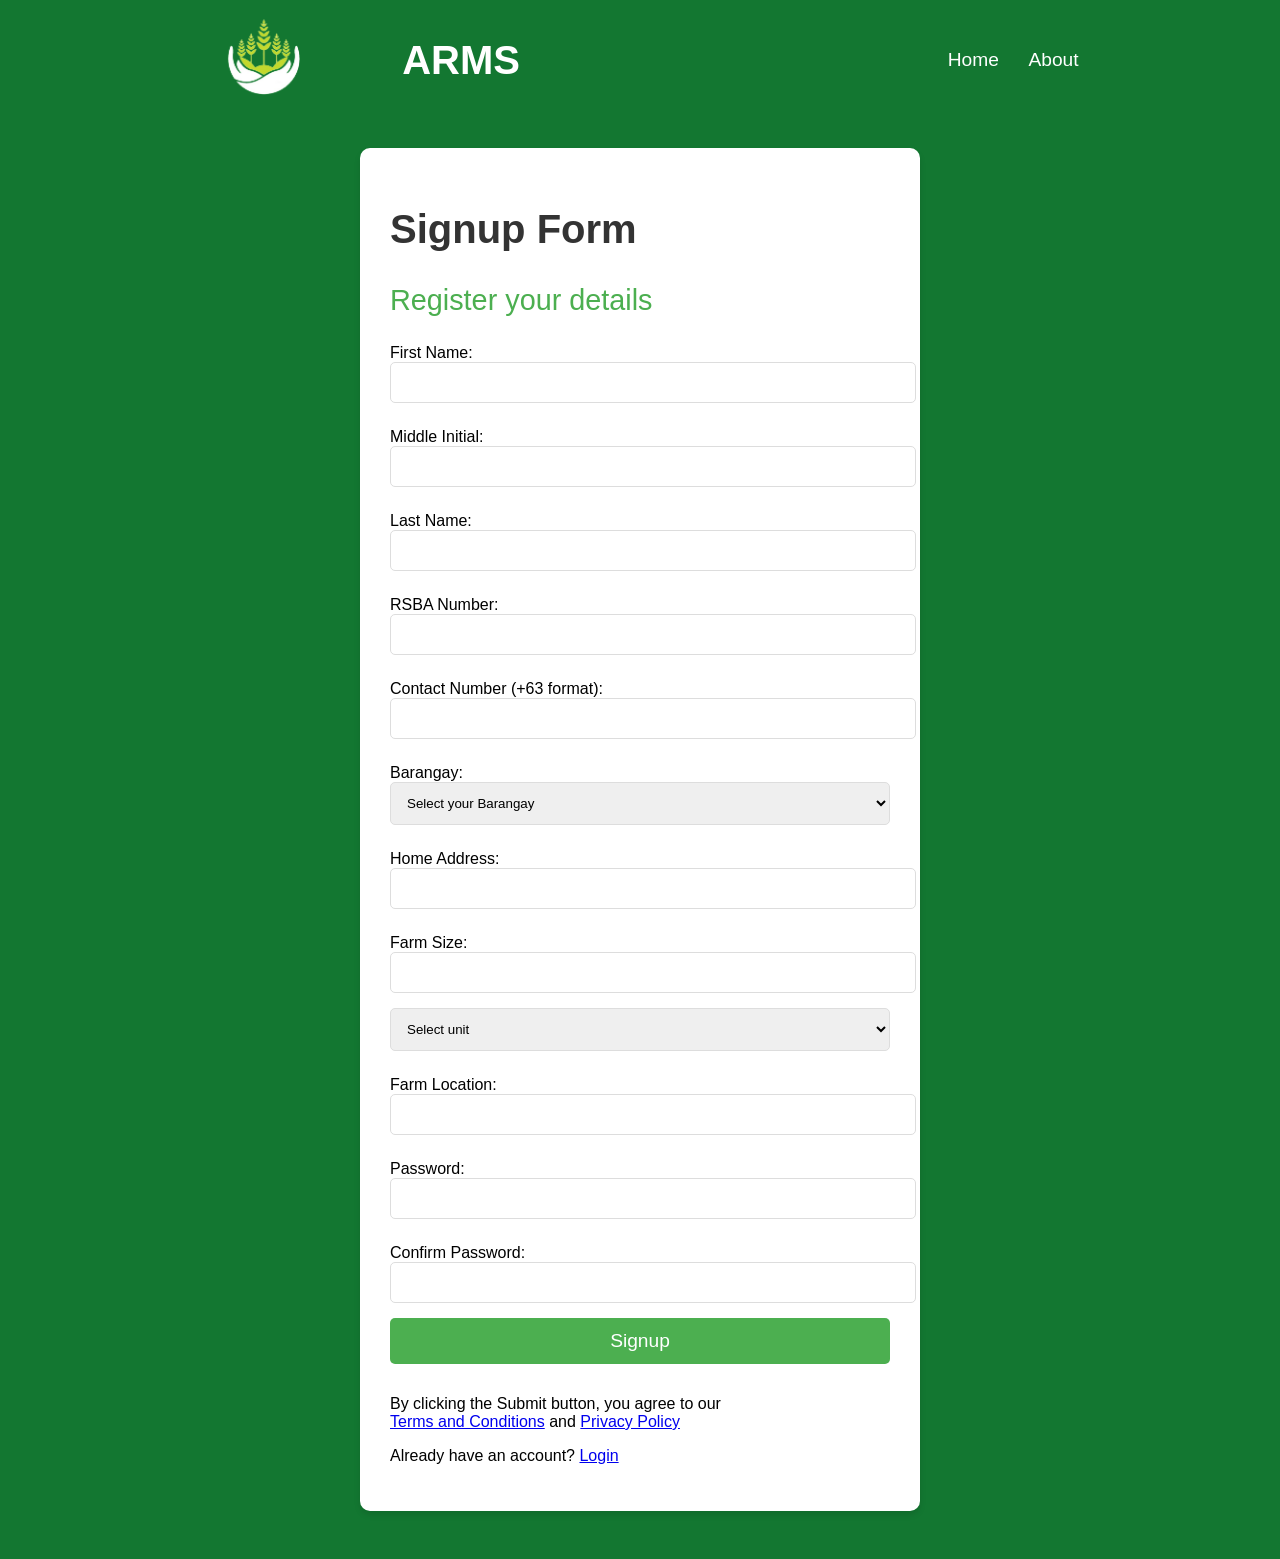
<file: Sign-up.html>
<!DOCTYPE html>
<html lang="en">
<head>
    <meta charset="UTF-8">
    <meta name="viewport" content="width=device-width, initial-scale=1.0">
    <title>Agriculture Registry and Monitoring System</title>
    <style>
        body {
            font-family: 'Arial', sans-serif;
            background-color: #137731;
            padding: 0;
            display: flex;
            flex-direction: column;
            align-items: center;
        }

        .navbar {
        width: 100%;
        background-color: #137731;
        display: flex;
        align-items: center;
        position: fixed;
        top: 0;
        left: 0;
        z-index: 1000;
        justify-content: space-around;
        align-content: center;
        flex-wrap: wrap;
        flex-direction: row;
    }
        .nav-left {
            display: flex;
            align-items: center;
        }

        .logo {
            height: 120px;
            margin-right: 80px;
        }

        .nav-right a {
            color: white;
            text-decoration: none;
            margin-left: 25px;
            font-size: 1.2rem;
        }

        .nav-right a:hover {
            text-decoration: underline;
        }

        .welcome-container {
        text-align: center;
        margin-top: 120px; /* Increased margin to create more space below the navbar */
        margin-bottom: 20px;
    }

        h1 {
            font-size: 2.5rem;
            color: #333;
            line-height: 1.2;
            font-weight: bold;
        }

        h2 {
            font-size: 1.8rem;
            color: #4CAF50;
            margin-top: 10px;
            font-weight: 500;
            line-height: 1.4;
        }

        .form-container {
            background-color: #fff;
            padding: 30px;
            border-radius: 10px;
            box-shadow: 0 4px 6px rgba(0, 0, 0, 0.1);
            width: 500px;
            max-width: 800px;
            text-align: left;
            margin: 20px auto;
        }

        input, select, button {
            width: 100%;
            padding: 12px;
            margin-bottom: 15px;
            border: 1px solid #ddd;
            border-radius: 5px;
        }

        button[type="submit"] {
            background-color: #4CAF50;
            color: white;
            border: none;
            cursor: pointer;
            font-size: 1.2rem;
        }

        button[type="submit"]:hover {
            background-color: #45a049;
        }

        label {
            display: block;
            margin-top: 10px;
        }

        @media (max-width: 768px) {
            .welcome-container {
                margin-top: 50px;
                margin-bottom: 30px;
            }

            h1 {
                font-size: 2rem;
            }

            h2 {
                font-size: 1.5rem;
            }

            .form-container {
                padding: 20px;
                max-height: 90vh;
            }
            .form-container p {
            text-align: center;
            margin: 20px 0;
            font-size: 14px;
            color: #333;
        }

        .form-container p a {
            color: #007bff;
            text-decoration: none;
        }

        .form-container p a:hover {
            text-decoration: underline;
        }

            }
    </style>
</head>
<body>
    <nav class="navbar">
        <div class="nav-left">
            <img src="LOGO1.png" alt="Project Logo" class="logo">
            <h1 style="color: white;">ARMS</h1>
        </div>
        <div class="nav-right">
            <a href="#home">Home</a>
            <a href="#about">About</a>
        </div>
    </nav>

    <div class="welcome-container">
        <div class="form-container">
            <h1>Signup Form</h1>
            <h2>Register your details</h2>
            <form id="signupForm">
                <label for="firstName">First Name:</label>
                <input type="text" id="firstName" name="firstName" required>

                <label for="middleInitial">Middle Initial:</label>
                <input type="text" id="middleInitial" name="middleInitial" required>

                <label for="lastName">Last Name:</label>
                <input type="text" id="lastName" name="lastName" required>

                <label for="rsbaNumber">RSBA Number:</label>
                <input type="number" id="rsbaNumber" name="rsbaNumber" required>

                <label for="contactNumber">Contact Number (+63 format):</label>
                <input type="text" id="contactNumber" name="contactNumber" required>

                <label for="barangay">Barangay:</label>
                <select id="barangay" name="barangay" required>
                    <option value="" disabled selected>Select your Barangay</option>
                    <option>Balacanas</option>
                    <option>Dayawan</option>
                    <option>Katipunan</option>
                    <option>Kimaya</option>
                    <option>Poblacion 1</option>
                    <option>Poblacion 2</option>
                    <option>Poblacion 3</option>
                    <option>San Martin</option>
                    <option>Tambobong</option>
                    <option>Imelda</option>
                    <option>Looc</option>
                </select>

                <label for="homeAddress">Home Address:</label>
                <input type="text" id="homeAddress" name="homeAddress" required>

                <label for="farmSize">Farm Size:</label>
                <input type="number" id="farmSize" name="farmSize" required>

                <select id="farmUnit" name="farmUnit" required>
                    <option value="" disabled selected>Select unit</option>
                    <option value="hectares">Hectares</option>
                    <option value="sqm">Sq Meters</option>
                    <option value="acres">Acres</option>
                </select>

                <label for="farmLocation">Farm Location:</label>
                <input type="text" id="farmLocation" name="farmLocation" required>

                <label for="password">Password:</label>
                <input type="password" id="password" name="password" required>

                <label for="confirmPassword">Confirm Password:</label>
                <input type="password" id="confirmPassword" name="confirmPassword" required>

                <button type="submit">Signup</button>

                <div>
                    <p>
                        By clicking the Submit button, you agree to our <br />
                        <a href="#">Terms and Conditions</a> and <a href="#">Privacy Policy</a>
                    </p>
                </div>
            </form>
            <p>Already have an account? <a href="index.html">Login</a></p>

        </div>
    </div>
    <script>
        // JavaScript for handling form submission
document.getElementById('signupForm').addEventListener('submit', function (event) {
    event.preventDefault(); // Prevent the default form submission

    // Gather form data
            const formData = {
        firstName: document.getElementById('firstName').value,
        middleInitial: document.getElementById('middleInitial').value,
        lastName: document.getElementById('lastName').value,
        rsbaNumber: document.getElementById('rsbaNumber').value,
        contactNumber: document.getElementById('contactNumber').value,
        barangay: document.getElementById('barangay').value,
        homeAddress: document.getElementById('homeAddress').value,
        farmSize: document.getElementById('farmSize').value,
        farmUnit: document.getElementById('farmUnit').value,
        farmLocation: document.getElementById('farmLocation').value,
        password: document.getElementById('password').value,
        status: 'Pending' // Set status as 'Pending' by default
            };

    // Send data using fetch API
            fetch('signup.php', {
                method: 'POST',
                headers: {
            'Content-Type': 'application/json'
                },
                body: JSON.stringify(formData)
            })
            .then(response => response.json())
            .then(data => {
        // Handle the response from the server
                if (data.success) {
                    alert('Registration successful! Please wait for admin approval before logging in.');
                    window.location.href = 'index.html'; // Redirect to login page
                } else {
            alert('Error: ' + data.message);
                }
            })
            .catch(error => {
        console.error('Error:', error);
        alert('An error occurred. Please try again.');
            });
        });

    </script>
</file>
<file: style.css>
@import url('https://fonts.googleapis.com/css2?family=Rubik:ital,wght@0,400;0,500;0,600;1,500;1,600&display=swap');

*{
    padding: 0;
    margin: 0;
    text-decoration: none;
    list-style: none;
    box-sizing: border-box;
}

body{
    font-family: 'Rubik', sans-serif;
}

/*  Section home  */

nav{
    width: 100%;
    height: 70px;
    background-size: cover;
}
label.logo {
  color: #ffffff;
  font-size: 30px;
  line-height: 70px;
  font-weight: 500;
  padding: 0;  /* Remove padding */
  margin-left: 0;  /* Ensure no additional left margin */
  text-align: left;  /* Align text to the left */
}

.icon{
    height: 140px;
    left: 200px;
    top: 12px;
}

nav ul{
    float: right;
    margin-right: 100px;

}

nav ul li{
    display: inline-block;
    line-height: 70px; 
    margin: 0px;
}

nav ul li a{
    color: #080202;
    font-size: 17px;
    text-transform: uppercase;
    padding: 7px 13px;
    border-radius: 3px;
}
a.active,a:hover{
    background: #ffae00;
    transition: .5s;
}

section{
    height: 100vh;
}

section.home{
    background: linear-gradient(to bottom, #d1f53200 25%, #4ed42d 90%, #0e8818 100%) transparent;
    background-size: 100%;
}

section.home::before{
    content:'';
  
}

.fpage{
    width: 598px;
    margin-top: 65px;
    margin-left: 360px;
    text-align: center;

}



.Blogo{
    height: 150px;
}

.header1{
    padding-left: 15px;
    font-size: 50px;
    color: #e8efeb;
    justify-items: center;
   
 
      color: white; /* White text */
      text-shadow: 4px 4px 15px rgb(1, 1, 1); /* Larger dark green shadow */

    
}

.headingsp{
    font-size: 70px;
}

span{
    padding: 0px;
    margin: 0px;
    color: hwb(110 12% 22%);
    position: relative;
    right: 63px;

}

p.frontp{
    font-family: 'Rubik', sans-serif;
    font-size: 17px;
    color: hwb(120 3% 78%);
    margin-bottom: 20px;

    line-height: 1.6rem;

}

.btn{
    display: inline-block;
    font-family: 'Rubik', sans-serif;
    font-weight: 500;
    line-height: 2rem;
    color: #212529;
    text-align: center;
    text-decoration: none;
    vertical-align: middle;
    cursor: pointer;
    -webkit-user-select: none;
       -moz-user-select: none;
        -ms-user-select: none;
            user-select: none;
    background-color:white;
    border: 1px solid transparent;
    padding: 0.375rem 0.5rem;
    padding-right: 15px;
    padding-left: 15px;
    font-size: 1rem;
    border-radius: 0.25rem;
    transition: color 0.15s ease-in-out, background-color 0.15s ease-in-out, border-color 0.15s ease-in-out, box-shadow 0.15s ease-in-out;
    margin-left: 20px;
  }

  .btn:hover{
    background-color: #67e26d;
  }

/*  Section home end  */

/*  Section hiring  */

section#hiring{
    justify-content: center;
    background: linear-gradient(to bottom, #00000000 2%, #00000000 15%, #84adf5 97%, #598ce4 100%);
}

.heading2{
    font-size: 30px;
    padding-top: 30px;
    justify-content: center;
    text-align: center;
    color: #ffffff;
    position: relative;
    top: 15px;
}

.one{
    position: relative;
    right: 356px; 
}

.three{
    position: relative;
    left: 356px;
}

.all{
    position: relative;
    top: 477px;
    left: 1250px;
}

.carousel{
    padding-right: 40px;
}

.carousel-wrapper {
    height: 400px;
    position: relative;
    width: 300px;
    display: block;
    margin: 50px auto ;
    border: 1px solid hsl(147, 81%, 34%) 97%
  }
  
  .carousel-item {
    position: absolute;
    top: 0;
    bottom: 0;
    left: 0;
    right: 0;
    padding: 25px 50px;
    opacity: 0;
    transition: all 0.5s ease-in-out;
  }
  .arrow{
    border: solid black;
    border-width: 0 3px 3px 0;
    display: inline-block;
    padding: 12px;
  }
  .arrow-prev {
    left: 10px;
    position: absolute;
    top: 50%;
    transform: translateY(-50%) rotate(135deg);
  
  }
  .arrow-next {
    right: 10px;
    position: absolute;
    top: 50%;
    transform: translateY(-50%) rotate(-45deg);
  }
  
  [id^= "item"] {
    display: none;
  }
  .item-1 {
    z-index: 2;
    opacity: 1;
    background-color: #11b80b;
    background-size: cover;
  }
  .item-2 {
    background-color: #ffffff;
    background: url('ARMS LOGO.png');
    background-size: cover;
  }
  .item-3 {
    background-color: #ffffff;
    background: url('img3.jpg');
    background-size: cover;
  }
  
  .item-4 {
    z-index: 2;
    opacity: 1;
    background-color: #ffffff;
    background-size: cover;
  }

  .item-5 {
    background-color: #ffffff;
    background: url('img3.jpg');
    background-size: cover;
  }

  .item-6 {
    background-color: #ffffff;
    background: url('img3.jpg');
    background-size: cover;
  }

  .item-7 {
    z-index: 2;
    opacity: 1;
    background-color: #ffffff;
    background-size: cover;
  }

  .item-8 {
    background-color: #ffffff;
    background: url('img3.jpg');
    background-size: cover;
  }

  .item-9 {
    background-color: #ffffff;
    background: url('img3.jpg');
    background-size: cover;
  }
  
  *:target ~ .item-1{
    opacity: 0;
  }
  #item-1:target ~ .item-1 {
    opacity: 1;
  
  }
  #item-2:target ~ .item-2, #item-3:target ~ .item-3 {
    z-index: 3;
    opacity: 1;
  } 

  *:target ~ .item-4{
    opacity: 0;
  }
  #item-4:target ~ .item-4 {
    opacity: 1;
  
  }
  #item-5:target ~ .item-5, #item-6:target ~ .item-6 {
    z-index: 3;
    opacity: 1;
  } 

  *:target ~ .item-7{
    opacity: 0;
  }
  #item-7:target ~ .item-7 {
    opacity: 1;
  
  }
  #item-8:target ~ .item-8, #item-9:target ~ .item-9 {
    z-index: 3;
    opacity: 1;
  } 

.display-flex{
    justify-content: center;
    display: flex;
    position: relative;
    bottom: 30px;
}

.content{
    position: relative;
    top: 150px;
}

.categories{
    justify-content: center;
    display: flex;
    position: relative;
    top: 30px;
}

/*  Section hiring end */

section.about{
  background: linear-gradient(to bottom, #07a722 0%, #f1f3f8 5%, #84aef500 50%, #61ffdf00 100%);
}

/*  main  */

.heading3{
    left: 200px;
    height: 330px;
    padding-top: 30px;
    justify-content: center;
    position: relative;
    top: 15px;
}

.heading4{
  
  position: relative;
  left: 850px;
  bottom: 550px;
  height: 320px;

}

.first-p{
  width: 620px;
  font-family: 'Rubik', sans-serif;
  text-align: justify;
  font-size: 17px;
  color: #123;
  margin-bottom: 20px;
  line-height: 1.6rem;
  position: relative;
  left: 530px;
  bottom: 210px;
}

.sec-p{
  width: 630px;
  font-family: 'Rubik', sans-serif;
  text-align: justify;
  font-size: 17px;
  color: #123;
  margin-bottom: 20px;
  line-height: 1.6rem;
  position: relative;
  left: 200px;
  bottom: 200px;
}

.looking{
  display: inline-block;
  padding-top: 50px;
  padding-left: 100px;
  padding-bottom: 30px;
}

.heading-pt{
 padding-left:90px;
 padding-bottom: 8px;
}

.heading-ft{
  color: #084ab3;
  padding-top: 50px;
  padding-left:90px;
  padding-bottom: 8px;
 }

.btn-pt{
  display: inline-block;
  line-height: 2rem;
  font-weight: 500;
  color: hsl(0, 7%, 97%);
  background: hsl(130, 69%, 23%);
  border: solid hsl(138, 62%, 29%);
  border-radius: 0.5rem;
  padding-left: 10px;
  padding-right: 10px;
  margin-left: 25px;
  margin-right: 25px;
}

.button-ft{
  display: inline-block;
  line-height: 2rem;
  font-weight: 500;
  color: #ffffff;
  background: #ffce2d;
  border: solid #ffce2d;
  border-radius: 0.5rem;
  padding-left: 10px;
  padding-right: 10px;
  margin-left: 0;
  margin-right: 25px;
}

.cards{
  display: flex;
  padding-left: 90px;
  color: hsl(153, 39%, 95%);
  padding-bottom: 30px;

}

.cards2{
  display: flex;
  padding-left: 90px;
  color: hsl(147, 81%, 34%) 97%

}

.cardbox{
  height: 400px;
  width: 300px;
  margin-right: 30px;
  background-color: hsl(128, 70%, 26%);
  border: solid hsl(143, 61%, 24%);
  border-width: 1px;
  border-radius: 0.5rem;
}

.cardbox2{
  height: 400px;
  width: 300px;
  margin-right: 30px;
  background-color: #095000;
  border: solid #016d21;
  border-width: 1px;
  border-radius: 0.5rem;
}

.job-title{
  padding-top: 110px;
  text-align: center;
  padding-bottom: 10px;
}

.job-title, h3{
  margin-bottom: 5px;
}

.requirments{
  text-align: left;
  padding-left: 8px;
}

.requirments, .p{
  margin: 2px;
}

.getdirection-btn{
  display: inline-block;
  line-height: 2rem;
  font-weight: 500;
  color: #212529;
  background: #FFC000;
  border: solid #FFC000;
  border-radius: 0.5rem;
  padding-left: 10px;
  padding-right: 10px;
  margin-top: 28px;
  margin-left: 70px;
  margin-right: 25px;
}

.getdirection-btn2{
  display: inline-block;
  line-height: 2rem;
  font-weight: 500;
  color: #ffffff;
  background: #084ab3;
  border: solid #084ab3;
  border-radius: 0.5rem;
  padding-left: 10px;
  padding-right: 10px;
  margin-top: 28px;
  margin-left: 70px;
  margin-right: 25px;
}

.footer{
  width: 100%;
  height: 130px;
  border-width: 1px;
  position: relative;
  top: 1320px;
}

.footer2{
  width: 100%;
  height: 130px;
  border-width: 1px;
  position: relative;
  top: 45px;
}

.footer3{
  width: 100%;
  height: 130px;
  border-width: 1px;
}

.icon2{
  height: 70px;
  position: relative;
  top: 35px;
  left: 490px;
}

.h2-footer{
  width: 200px;
  font-size: 32px;
  font-weight: 500;
  position: relative;
  left: 585px;
  bottom: 18px;
}

.p-region{

  width: 53px;
  position: relative;
  left: 745px;
  bottom: 46px;
}

.bigx{
  font-size: 32px;
  font-weight: 500;
  width: 50px;
  position: relative;
  left: 805px;
  bottom: 75px;
}

.p-gusty{
  width: 150px;
  font-size: 14px;
  position: relative;
  left: 585px;
  bottom: 80px;
}
 
/* modal*/

input[type="checkbox"]{
  display: none;
}
.container{
  display: none;
  position: relative;
  bottom: 400px;
  left: 115px;
  background: #fff;
  width: 410px;
  padding: 30px;
  box-shadow: 0 0 8px rgba(0,0,0,0.1);
}
#show:checked ~ .container{
  display: block;
}
.container .close-btn{
  height: 20px;
  width: 20px;
  position: absolute;
  right: 20px;
  top: 15px;
  font-size: 18px;
  cursor: pointer;
}
.container .close-btn:hover{
  color: #3498db;
}
.container .text{
  font-size: 35px;
  font-weight: 600;
  text-align: center;
}
.container form{
  margin-top: -20px;
}
.container form .data{
  height: 45px;
  width: 100%;
  margin: 40px 0;
}
form .data label{
  font-size: 18px;
}
form .data input{
  height: 100%;
  width: 100%;
  padding-left: 10px;
  font-size: 17px;
  border: 1px solid silver;
}
form .data input:focus{
  border-color: #3498db;
  border-bottom-width: 2px;
}
form .forgot-pass{
  margin-top: -8px;
}
form .forgot-pass a{
  color: #3498db;
  text-decoration: none;
}
form .forgot-pass a:hover{
  text-decoration: underline;
}
form .btn{
  margin: 30px 0;
  height: 45px;
  width: 100%;
  background-color: #ffae00;
  border: #000000;
  border-width: 2px;
  position: relative;
  overflow: hidden;
}
form .btn .inner{
  height: 100%;
  width: 300%;
  position: absolute;
  left: -100%;
  z-index: -1;
  background: #ffae00;
  transition: all 0.4s;
}
form .btn:hover .inner{

  left: 0;
}
form .btn button{
  height: 100%;
  width: 100%;
  background: none;
  border: none;
  color: #fff;
  font-size: 18px;
  font-weight: 500;
  text-transform: uppercase;
  letter-spacing: 1px;
  cursor: pointer;
}
form .signup-link{
  text-align: center;
}
form .signup-link a{
  color: #3498db;
  text-decoration: none;
}
form .signup-link a:hover{
  text-decoration: underline;
}

/* Sign up */
.signup-box {
  width: 360px;
  height: 620px;
  margin: auto;
  margin-top: 20px;
  background-color: transparent;
  border-radius: 3px;
}

.login-box {
  width: 360px;
  height: 280px;
  margin: auto;
  border-radius: 3px;
  background-color: white;
}

h1 {
  text-align: center;
  padding-top: 15px;
}

h4 {
  text-align: center;
}


form label {
  display: flex;
  margin-top: 20px;
  font-size: 18px;
}

form input {
  width: 100%;
  padding: 7px;
  border: none;
  border: 1px solid gray;
  border-radius: 6px;
  outline: none;
}
input[type="button"] {
  width: 320px;
  height: 35px;
  margin-top: 20px;
  border: none;
  background-color: #49c1a2;
  color: white;
  font-size: 18px;
}

.para-2 {
  text-align: center;
  color: white;
  font-size: 15px;
  margin-top: -10px;
}
.para-2 a {
  color: #49c1a2;
}

.signup{
  background: linear-gradient(to bottom, #61ffdf00 25%, #598ce4 90%, #4472C4 100%) transparent;
  
}

.btnn{
  margin: 30px 0;
  height: 45px;
  width: 100%;
  background-color: #ffae00;
  border: #000000;
  border-width: 2px;
  position: relative;
  overflow: hidden;
}

.modal {
  display: none; /* Hidden by default */
  position: fixed; /* Stay in place */
  z-index: 1; /* Sit on top */
  left: 0;
  top: 0;
  width: 100%; /* Full width */
  height: 100%; /* Full height */
  overflow: auto; /* Enable scroll if needed */
  background-color: rgb(0,0,0); /* Fallback color */
  background-color: rgba(0,0,0,0.4); /* Black w/ opacity */
}

.modal-content {
  background-color: #fefefe;
  margin: 15% auto; /* 15% from the top and centered */
  padding: 20px;
  border: 1px solid #888;
  width: 80%; /* Could be more or less, depending on screen size */
}
</file>
<file: scroll-lock.css>
/* Lock scroll on the entire page */
body, html, footer {
    overflow: hidden;  /* Prevents scrolling */
    height: 100%;      /* Ensure the page takes up the full height */
  }
</file>
<file: tepl.css>
/* Footer Styles */
footer {
    background-color:#213A58;
    padding: 20px 0;
  }

  header, footer {
    width: 100%;
    position: relative;
    left: 0;
    right: 0;
    margin: 0;
}
  
  .footer-container {
    display: flex;
    flex-wrap: wrap;
    justify-content: space-between;
    padding: 20px;
  }
  
  .footer-section {
    flex: 1;
    min-width: 250px;
    padding: 10px;
  }
  
  .footer-section h3 {
    font-size: 18px;
  
  }
  
  .footer-section p, .footer-section ul {
    font-size: 14px;
    line-height: 1.6;
  }
  
  .footer-section a {
    color: #007bff;
    text-decoration: none;
  }
  
  .footer-section a:hover {
    text-decoration: underline;
  }
  
  .footer-section.about {
    flex: 2;
    min-width: 500px;
    padding: 20px;
  }
  
  .socials {
    list-style-type: none;
    padding: 0;
  }
  
  .socials li {
    margin: 5px 0;
  }
  
  .socials li a {
    font-size: 14px;
    color: #f77b00f9;
  }
  
  .socials li a:hover {
    color: #007bff;
  }
  
  
  
  
  
  
  
  
  
  
  
  
  
  
  
  
  
  
  
  
  
  
  
  
  
  
  
  
  
  
  
  
  
  /* General Styles */
  * {
    margin: 0;
    padding: 0;
    box-sizing: border-box;
    font-family: Arial, sans-serif;
  }
  
  body {
    background-color: #f4f7fa;
    color: #333;
    font-size: 16px;
  }
  
  a {
    text-decoration: none;
    color: #333;
  }
  
  h1, h2 {
    font-weight: bold;
    
      color: rgb(0, 0, 0); /* White text */
      text-shadow: 2px 2px 5px rgba(41, 84, 41, 0); /* Dark green shadow */
    
    

  }
  
  footer {
    text-align: center;
  }
  
  /* Navigation Bar */
  nav {
    background-color: #003855;
    padding: 10px 20px;
    display: flex;
    align-items: center;
    justify-content: space-between;
  }
  
  nav img.icon {
    width: 90px;
    height: 90px;
    margin-right: 10px;
  }
  
  nav .logo {
    color: white;
    font-size: 20px;
    font-weight: bold;
    text-transform: uppercase;
    position: absolute;
  }
  
  nav ul {
    list-style-type: none;
    display: flex;
    gap: 20px;
  }
  
  nav ul li {
    display: inline;
  }
  
  nav ul li a {
    color: white;
    font-size: 16px;
    padding: 8px 12px;
    border-radius: 4px;
    transition: background-color 0.3s;
  }
  
  nav ul li a:hover {
    background-color: #1d2a3a;
  }
  
  /* Admin Box */
  .admin-box {
    background-color: white;
    margin: 30px auto;
    padding: 20px;
    border-radius: 8px;
    box-shadow: 0 2px 8px rgba(0, 0, 0, 0.1);
    width: 90%;
    max-width: 1200px;
  }
  
  .admin-box h1 {
    font-size: 28px;
    margin-bottom: 20px;
    color: #333;
  }
  
  .admin-box input {
    padding: 8px;
    margin-bottom: 20px;
    border: 1px solid #ddd;
    border-radius: 4px;
    width: 100%;
    max-width: 400px;
    font-size: 16px;
  }
  
  .admin-box input:focus {
    border-color: #2f3b52;
    outline: none;
  }
  
  button {
    background-color: #2f3b52;
    color: white;
    border: none;
    padding: 10px 13px;
    border-radius: 5px;
    font-size: 16px;
    cursor: pointer;
    transition: background-color 0.3s;
    margin-top: 10px;
  }
  
  button:hover {
    background-color: #1d2a3a;
  }
  
  /* Table Styling */
  table {
    width: 100%;
    border-collapse: collapse;
    margin-top: 20px;
  }
    
    table th,
  table td {
    padding: 12px;
    text-align: left;
    border-bottom: 1px solid #ddd;
  }
  
  table th {
    background-color: #2f3b52;
    color: white;
    font-size: 16px;
    cursor: pointer;
  }
  
  table td {
    background-color: white;
  }
  
  table td button {
    background-color: #4caf50;
    border-radius: 4px;
    padding: 6px 12px;
    margin-right: 10px;
    font-size: 14px;
    cursor: pointer;
    transition: background-color 0.3s;
  }
  
  table td button:hover {
    background-color: #45a049;
  }
  
  table td button:nth-child(2) {
    background-color: #f44336;
  }
  
  table td button:nth-child(2):hover {
    background-color: #e53935;
  }
  
  input[type="checkbox"] {
    transform: scale(1.2);
    margin-right: 10px;
  }
  
  /* Sky Green for Pending Users */
  .pending {
    background-color: #98FF98; 
    color: #008B8B; /* Sky Blue for text */
  }
  
  /* Approved User Row Style */
  .approved {
    background-color: #DFFFD6; /* Light green for approved users */
  }
  
  /* Denied User Row Style */
  .denied {
    background-color: #F44336; /* Red for denied users */
    color: white; /* White text on red background */
  }
  
  /* Footer */
  .footer3 {
    background-color: #2f3b52;
    color: white;
    padding: 20px 0;
    text-align: center;
  }
  
  .footer3 .icon2 {
    width: 40px;
    height: 40px;
  }
  
  .footer3 .h2-footer {
    font-size: 24px;
    margin: 10px 0;
  }
  
  .footer3 .p-region {
    font-size: 14px;
    margin-bottom: 10px;
  }
  
  .footer3 .bigx {
    font-size: 28px;
    font-weight: bold;
    margin-left: 5px;
  }
  
  .footer3 .p-gusty {
    font-size: 12px;
    font-style: italic;
  }
  
  /* Responsive Design */
  @media (max-width: 768px) {
    .admin-box {
        width: 100%;
        padding: 15px;
    }
  
    table th,
    table td {
        font-size: 14px;
        padding: 10px;
    }
  
    button {
        padding: 8px 15px;
    }
  }
  
  
  body {
    display: flex;
    flex-direction: column;
    min-height: 100vh;
    font-family: 'Rubik', sans-serif;
  
    color: #000000; /* Dark text color */
    line-height: 1.6;
    background: linear-gradient(to bottom, #0C6478, #09D1C7, #46DFB1); /* Gradient background */
  }
  


  .footer-section p, .footer-section ul {
    font-size: 14px;
    line-height: 1.6;
    font-size: 15px;
}
  


.socials {
  list-style-type: none;
  padding: 0;
  display: flex; /* Aligns items in a row */
  justify-content: center; /* Centers the social media items */
  gap: 20px; /* Adds space between the icons */
}









.socials li a {
  display: flex;
  align-items: center;
  text-decoration: none;
  color: #e67606;  /* Adjust color as needed */
  font-size: 18px;
}

.socials li a i {
  
  font-size: 20px;    /* Adjust icon size */
  
}

.socials li a:hover {
  color: #007bff;  /* Change color on hover */
}

.socials li a i:hover {
  color: #007bff;  /* Optional: Icon hover color */
}
</file>
